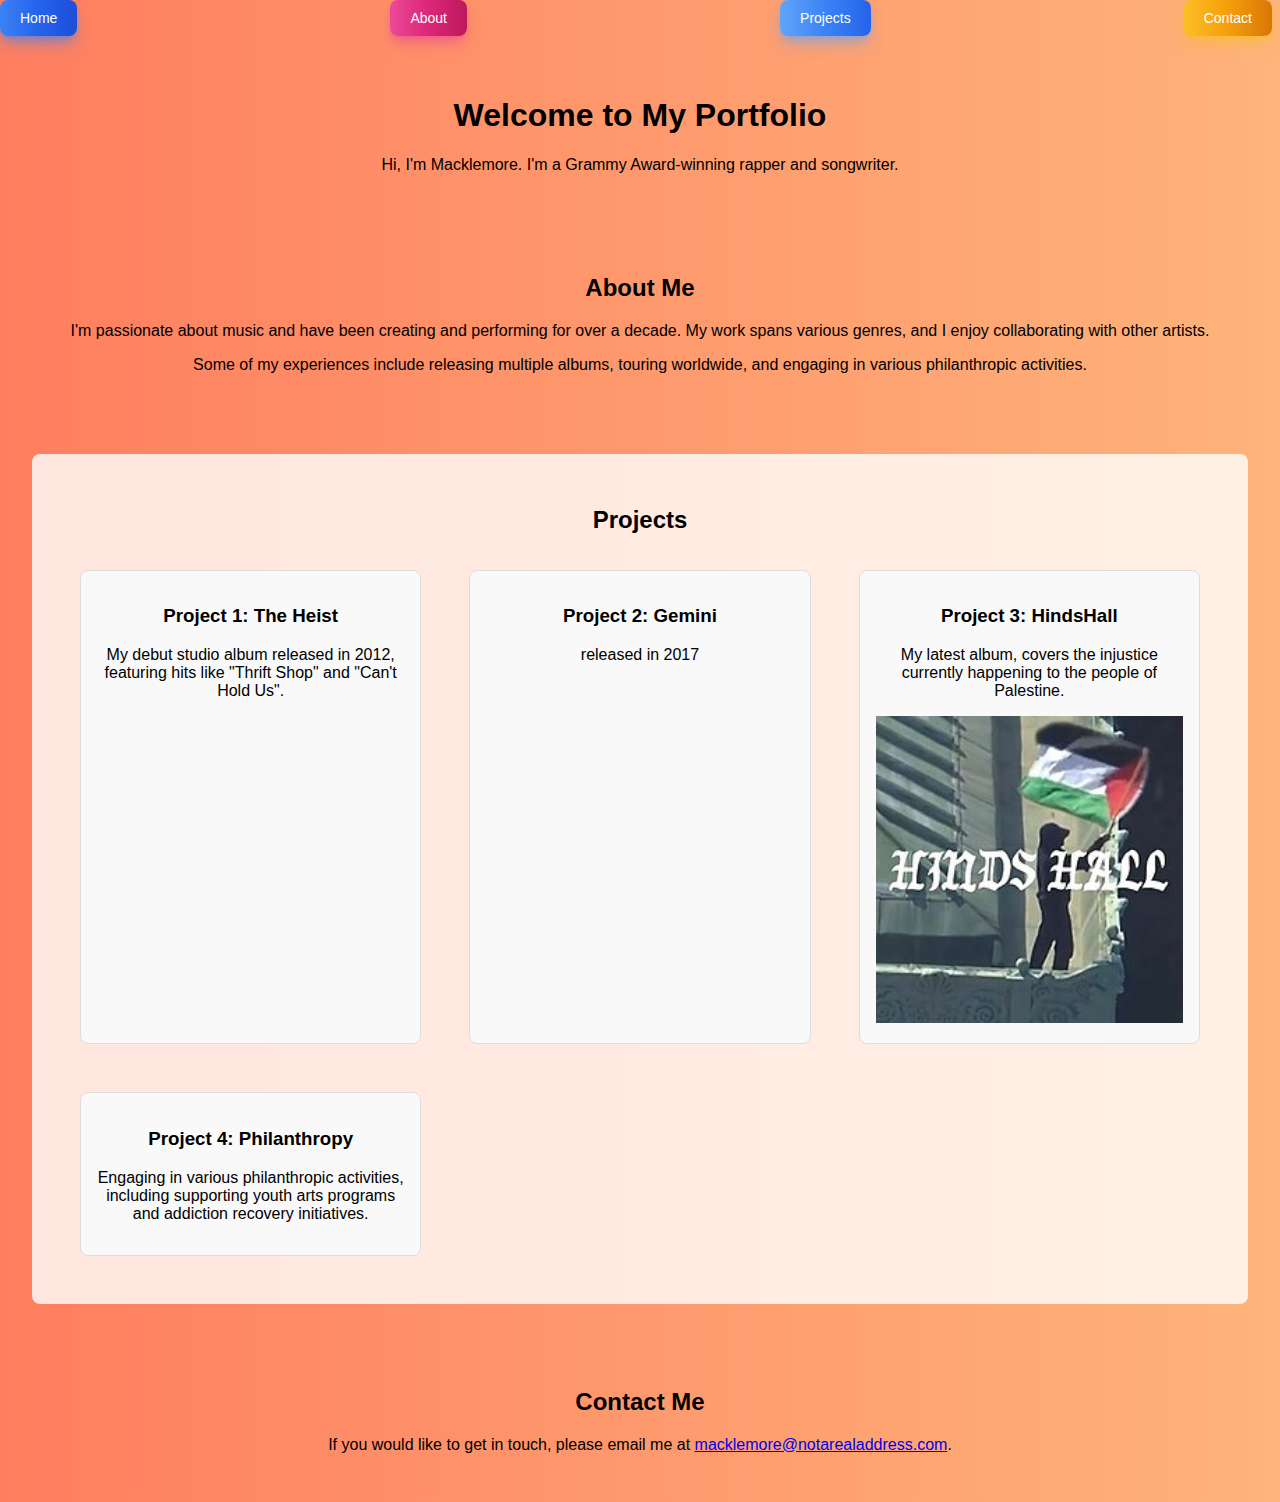
<file: index.html>
<!DOCTYPE html>
<html lang="en">
<head>
    <meta charset="UTF-8">
    <meta name="viewport" content="width=device-width, initial-scale=1.0">
    <title>Aly Soliman's Portfolio</title>
    <link rel="stylesheet" href="styles.css">
</head>
<body>
   
    <div class="navbar">
        <button class="nav-button home" type="button" onclick="location.href='index.html'">Home</button>
        <button class="nav-button about" type="button" onclick="location.href='about.html'">About</button>
        <!-- <button class="nav-button login" type="button" onclick="location.href='login.html'">Login Page</button> -->
        <button class="nav-button projects" type="button" onclick="location.href='#projects'">Projects</button>
        <button class="nav-button contact" type="button" onclick="location.href='#contact'">Contact</button>
    </div>
    </header>
    <body>
    
    <section id="home">
        <h1>Welcome to My Portfolio</h1>
        <p>Hi, I'm Macklemore. I'm a Grammy Award-winning rapper and songwriter.</p>
    </section>
    
    <section id="about">
        <h2>About Me</h2>
        <p>I'm passionate about music and have been creating and performing for over a decade. My work spans various genres, and I enjoy collaborating with other artists.</p>
        <p>Some of my experiences include releasing multiple albums, touring worldwide, and engaging in various philanthropic activities.</p>
    </section>
    
    <section id="projects">
        <h2>Projects</h2>
        <div class="project-grid">
            <div class="project">
                <h3>Project 1: The Heist</h3>
                <p>My debut studio album released in 2012, featuring hits like "Thrift Shop" and "Can't Hold Us".</p>
            </div>
            <div class="project">
                <h3>Project 2: Gemini</h3>
                <p>released in 2017</p>
            </div>
            <div class="project">
                <h3>Project 3: HindsHall</h3>
                <p>My latest album, covers the injustice currently happening to the people of Palestine.</p>
                <img src="HindsHall.png" alt="HindsHall Album Cover" style="width:100%; height:auto;">
            </div>
            <div class="project">
                <h3>Project 4: Philanthropy</h3>
                <p>Engaging in various philanthropic activities, including supporting youth arts programs and addiction recovery initiatives.</p>
            </div>
            <!-- Add more project divs as needed -->
        </div>
    </section>
    
    <section id="contact">
        <h2>Contact Me</h2>
        <p>If you would like to get in touch, please email me at <a href="mailto:macklemore@notarealaddress.com">macklemore@notarealaddress.com</a>.</p>
    </section>
</html>
</file>
<file: styles.css>
body {
  font-family: Arial, sans-serif;
  margin: 0;
  padding: 0;
  box-sizing: border-box;
  background: linear-gradient(to right, #ff7e5f, #feb47b); /* Gradient background */
}

header {
  background-color: #333;
  padding: 1rem;
}

.navbar {
  display: flex;
  justify-content: space-between;
  align-items: center;
}

.logo {
  width: 50px;
}

.nav-button {
  color: white;
  font-weight: 500;
  border-radius: 0.5rem;
  font-size: 0.875rem;
  padding: 0.625rem 1.25rem;
  text-align: center;
  margin-right: 0.5rem;
  margin-bottom: 0.5rem;
  cursor: pointer;
  border: none;
  outline: none;
  transition: background 0.3s, box-shadow 0.3s;
}

.nav-button.home {
  background: linear-gradient(to right, #3b82f6, #2563eb, #1d4ed8);
  box-shadow: 0 10px 15px -3px rgba(59, 130, 246, 0.5), 0 4px 6px -2px rgba(59, 130, 246, 0.5);
}

.nav-button.about {
  background: linear-gradient(to right, #ec4899, #db2777, #be185d);
  box-shadow: 0 10px 15px -3px rgba(236, 72, 153, 0.5), 0 4px 6px -2px rgba(236, 72, 153, 0.5);
}

.nav-button.projects {
  background: linear-gradient(to right, #60a5fa, #3b82f6, #2563eb);
  box-shadow: 0 10px 15px -3px rgba(96, 165, 250, 0.5), 0 4px 6px -2px rgba(96, 165, 250, 0.5);
}

.nav-button.contact {
  background: linear-gradient(to right, #fbbf24, #f59e0b, #d97706);
  box-shadow: 0 10px 15px -3px rgba(251, 191, 36, 0.5), 0 4px 6px -2px rgba(251, 191, 36, 0.5);
}

.nav-button:hover {
  background: linear-gradient(to right, #4a90e2, #007aff, #005bb5); /* Default hover color */
}

.nav-button.home:hover {
  background: linear-gradient(to right, #3778c2, #007aff, #005bb5);
}

.nav-button.about:hover {
  background: linear-gradient(to right, #ff402f, #ff3b30, #c0392b);
}

.nav-button.projects:hover {
  background: linear-gradient(to right, #1bb67d, #10b981, #059669);
}

.nav-button.contact:hover {
  background: linear-gradient(to right, #c89515, #f59e0b, #d97706);
}

section {
  padding: 2rem;
  text-align: center;
}

#projects {
  background-color: rgba(255, 255, 255, 0.8); /* Light background for the projects section */
  padding: 2rem;
  border-radius: 8px;
  margin: 2rem;
}

.project-grid {
  display: grid;
  grid-template-columns: repeat(auto-fit, minmax(300px, 1fr));
  gap: 1rem;
}

.project {
  background-color: #f9f9f9;
  border: 1px solid #ddd;
  border-radius: 8px;
  padding: 1rem;
  margin: 1rem;
}

footer {
  text-align: center;
  position: relative; /* Ensure footer is positioned relative to its container */
  z-index: 1; /* Ensure footer is above the background */
  background: transparent; /* Ensure footer background is transparent */
}

.social-buttons {
  display: flex;
  justify-content: center;
  gap: 0.5rem;
  margin-bottom: 1rem;
  position: relative;
  z-index: 2; /* Ensure buttons are above the background */
}

.btn {
  display: grid;
  place-items: center;
  background: #e3edf7;
  padding: 0.8em;
  border-radius: 10px;
  box-shadow: 6px 6px 10px -1px rgba(0,0,0,0.15), -6px -6px 10px -1px rgba(255,255,255,0.7);
  border: 1px solid rgba(0,0,0,0);
  cursor: pointer;
  transition: transform 0.5s;
}

.btn:hover {
  box-shadow: inset 4px 4px 6px -1px rgba(0,0,0,0.2), inset -4px -4px 6px -1px rgba(255,255,255,0.7), -0.5px -0.5px 0px rgba(255,255,255,1), 0.5px 0.5px 0px rgba(0,0,0,0.15), 0px 12px 10px -10px rgba(0,0,0,0.05);
  border: 1px solid rgba(0,0,0,0.1);
  transform: translateY(0.5em);
}

.btn svg {
  transition: transform 0.5s;
}

.btn:hover svg {
  transform: scale(0.9);
  fill: #333333;
}
</file>
